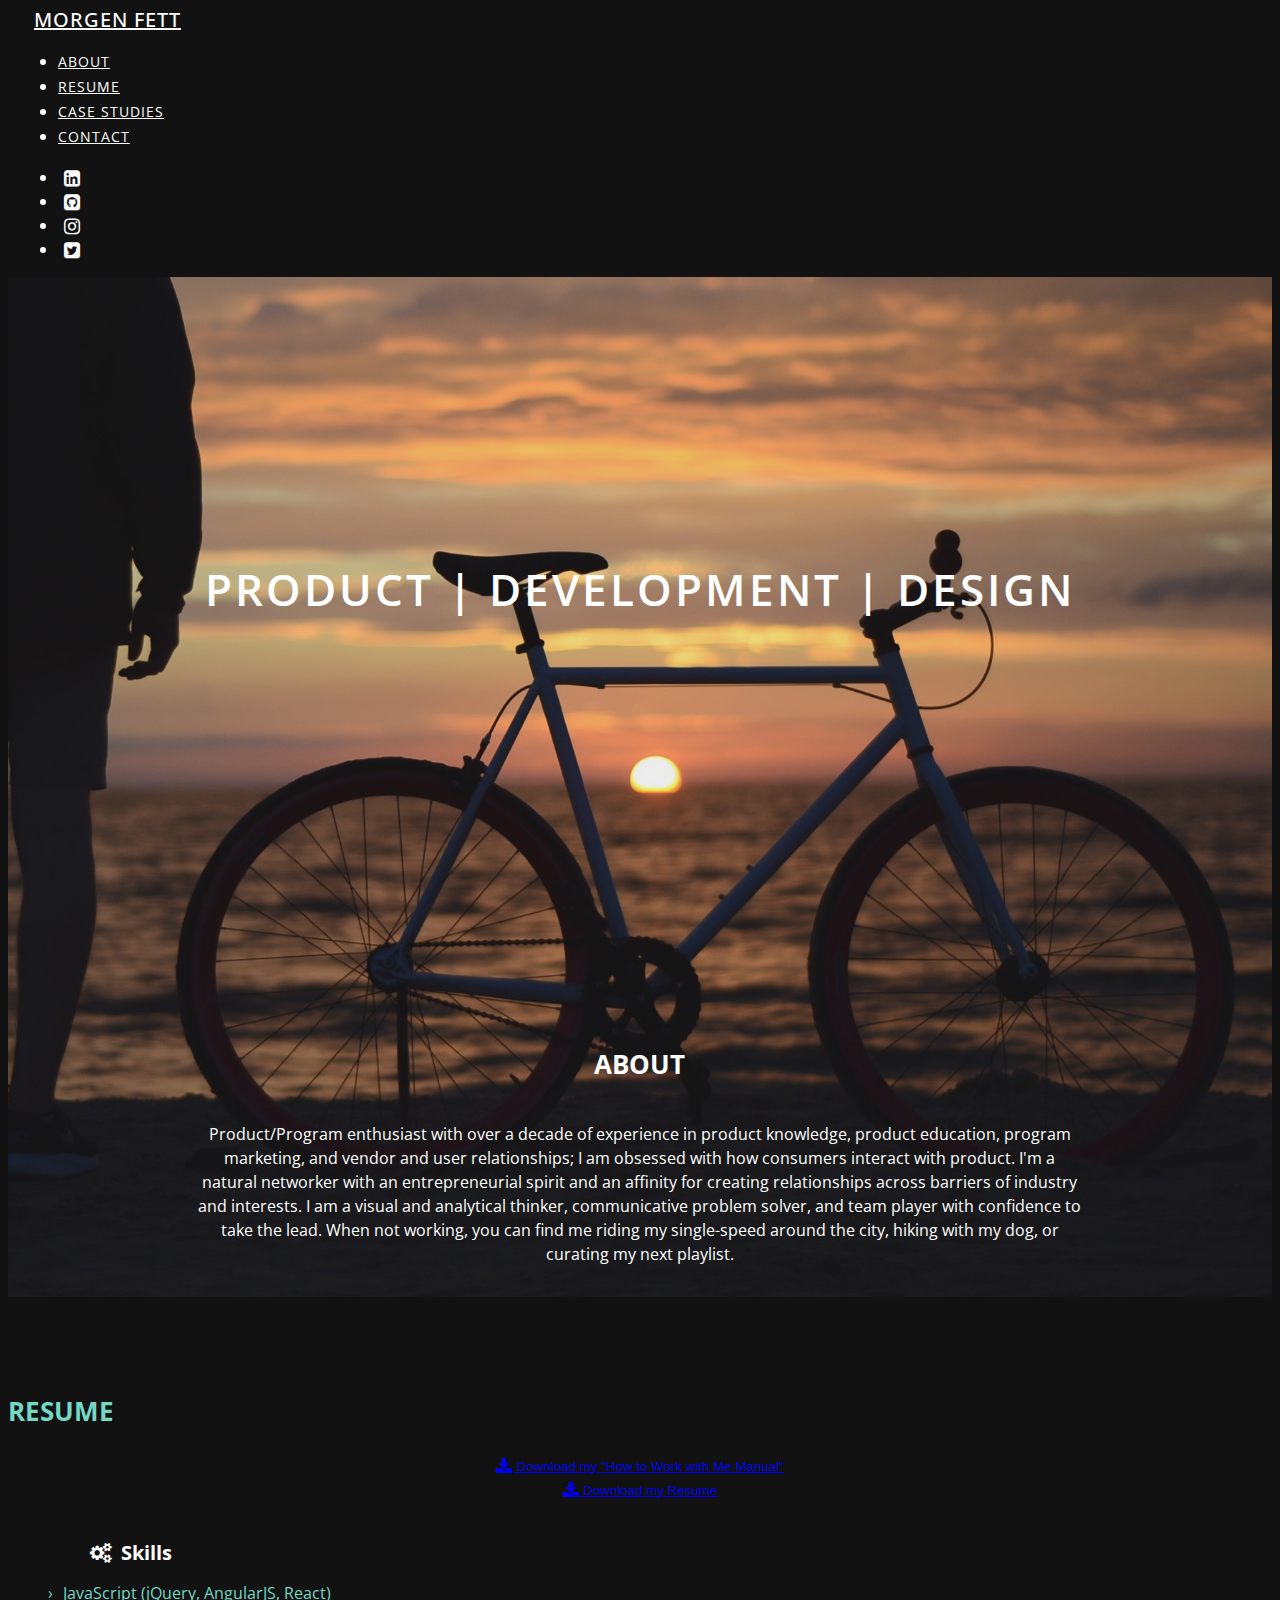
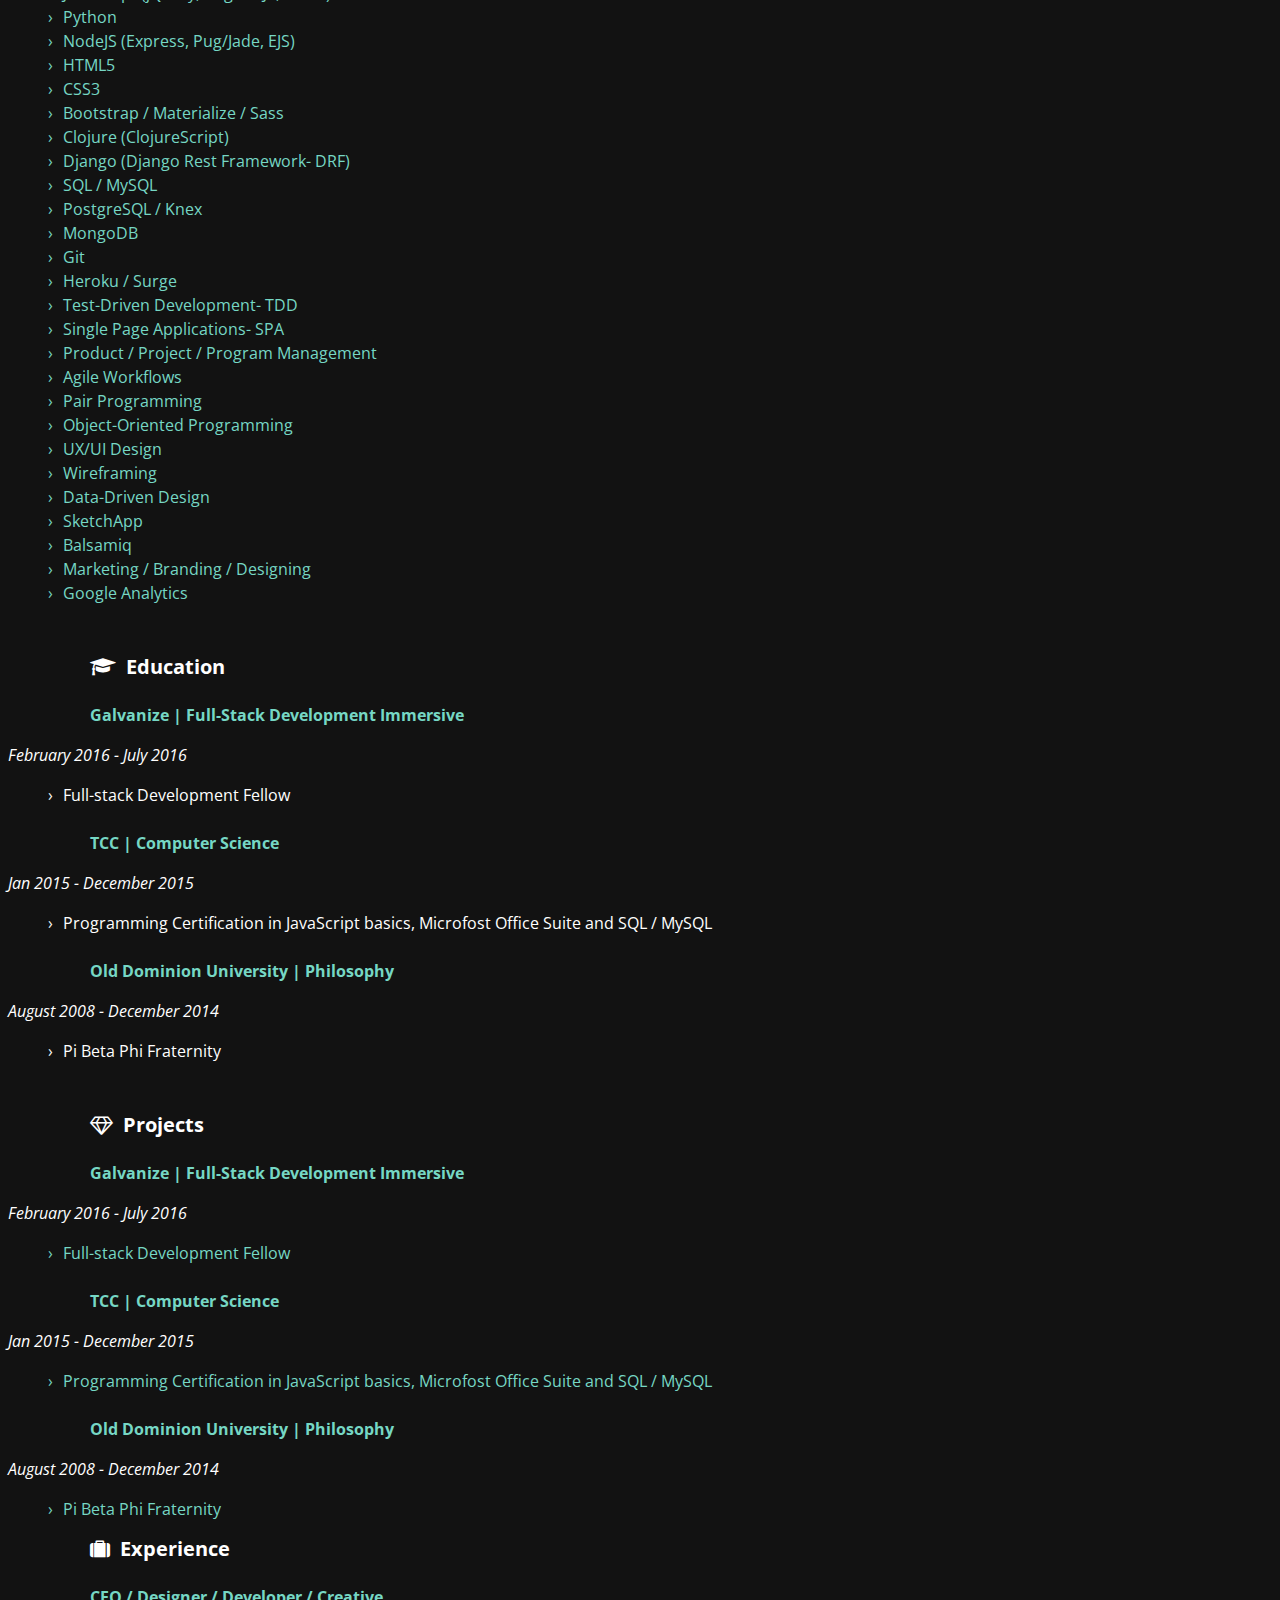
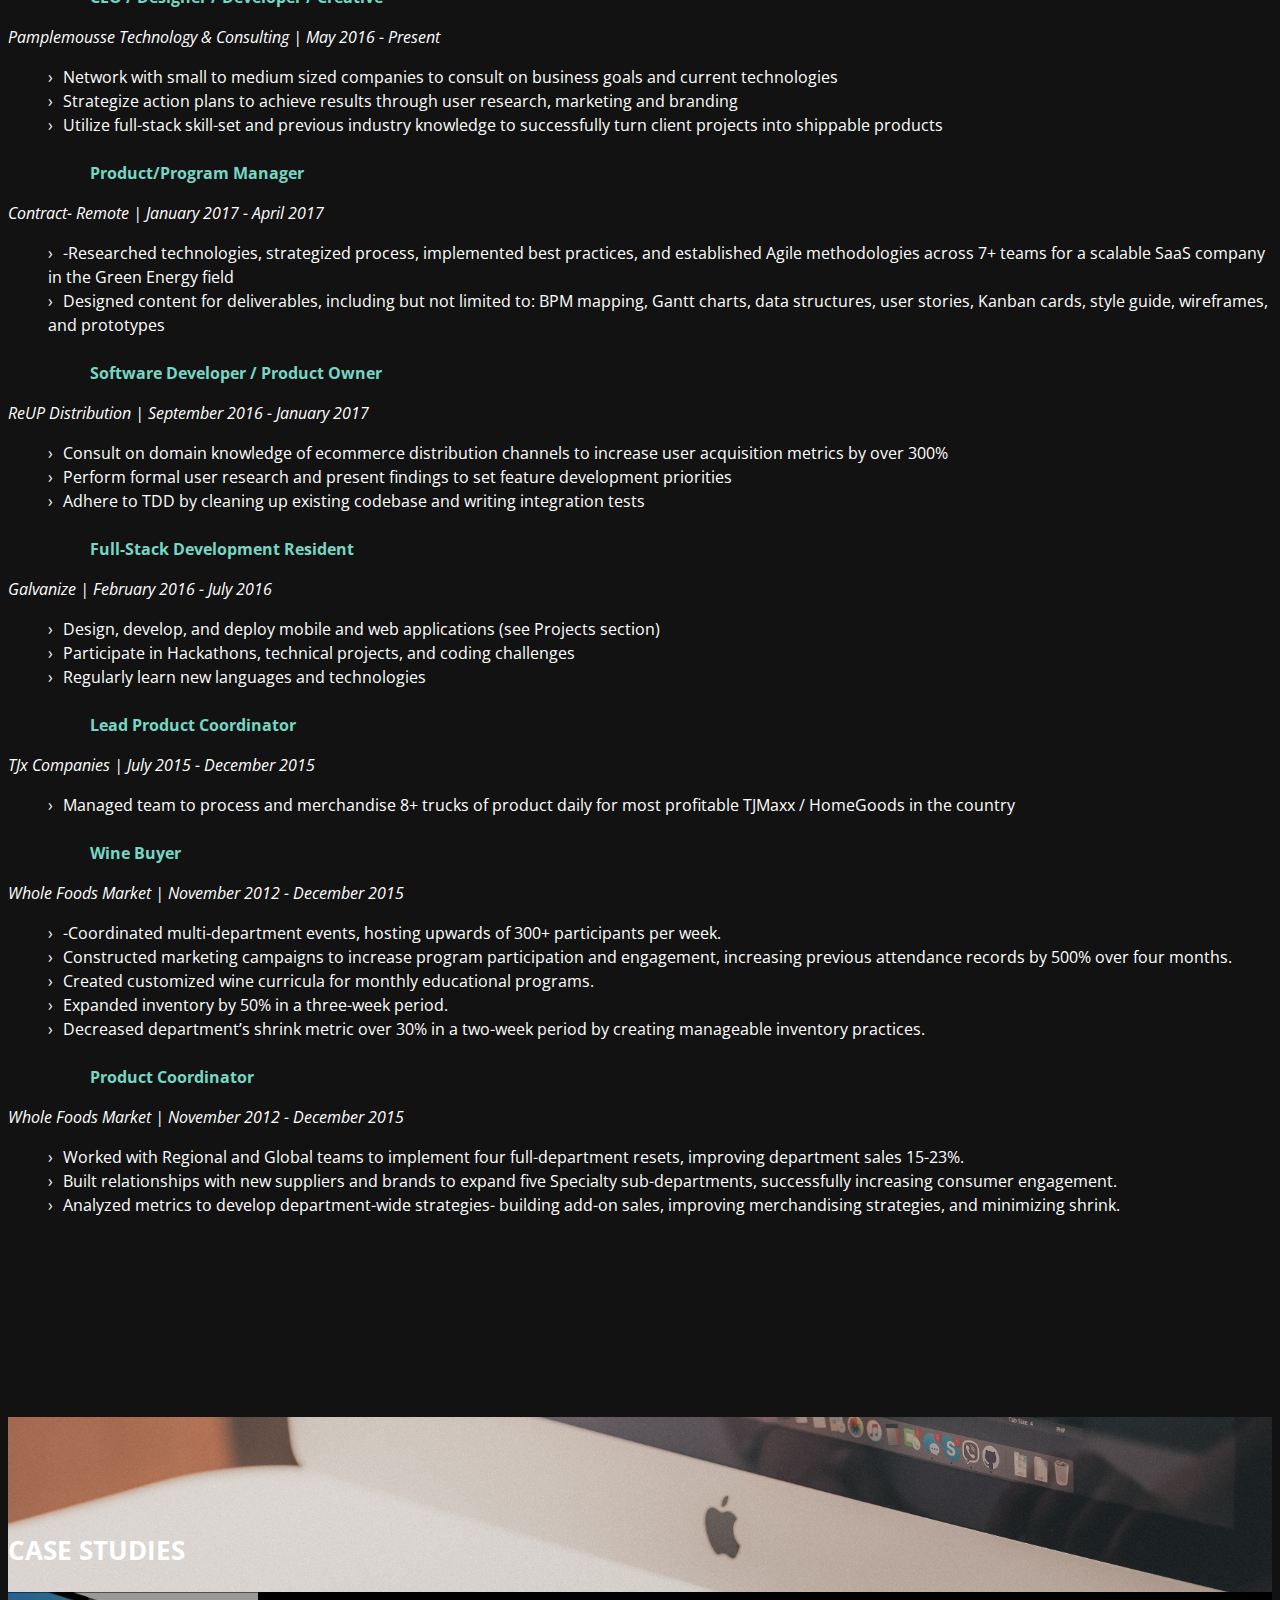
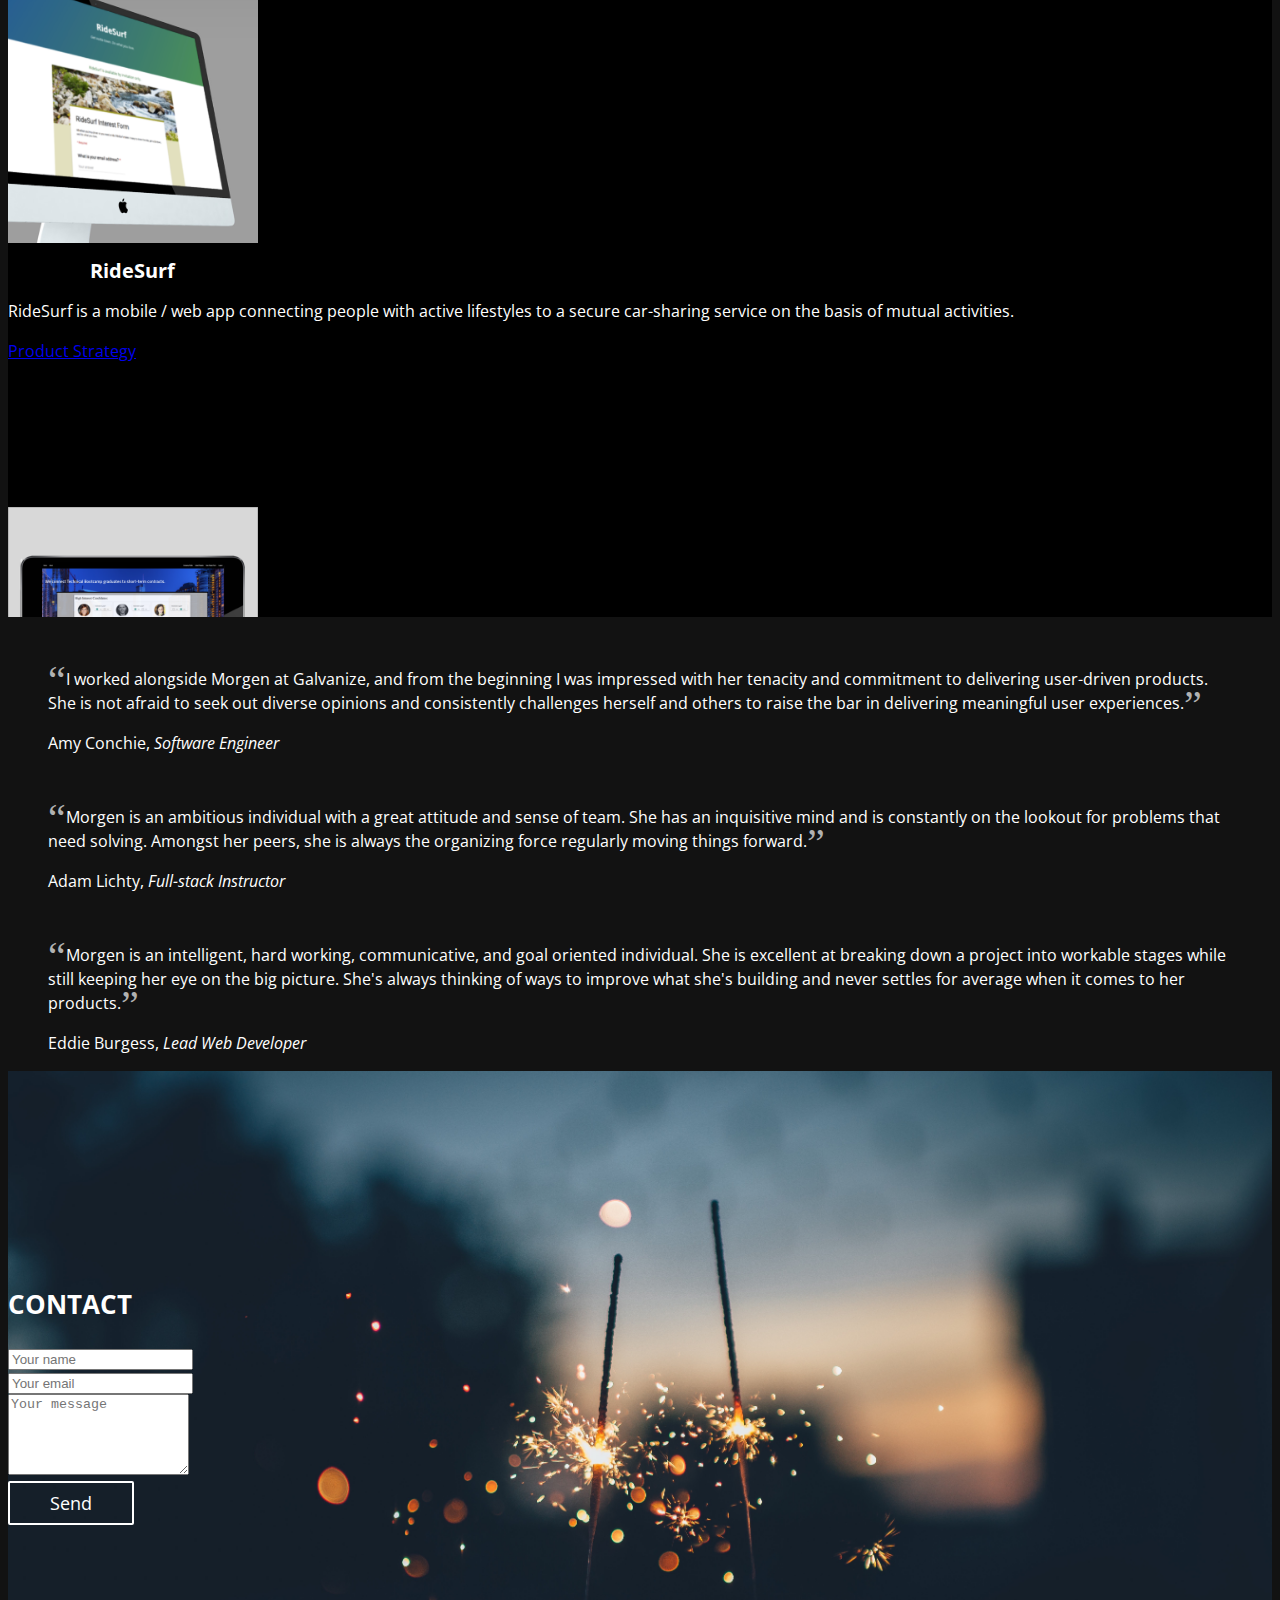
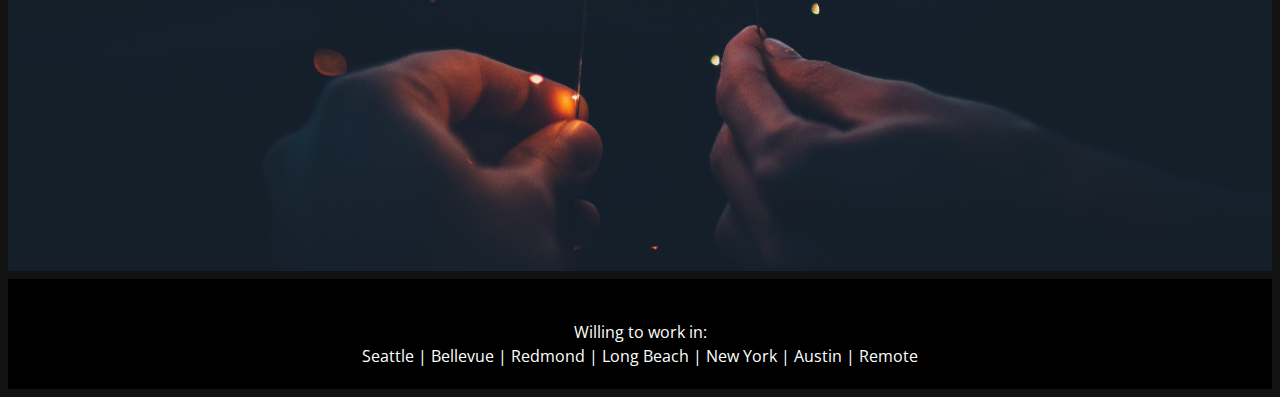
<file: index.html>
<!DOCTYPE html>
<html>
	<head>
		<title>Morgen Fett</title>
		<meta name="viewport" content="width=device-width, initial-scale=1">
		<link rel="stylesheet" href="https://maxcdn.bootstrapcdn.com/bootstrap/3.3.6/css/bootstrap.min.css" integrity="sha384-1q8mTJOASx8j1Au+a5WDVnPi2lkFfwwEAa8hDDdjZlpLegxhjVME1fgjWPGmkzs7" crossorigin="anonymous">
		<link rel="stylesheet" type="text/css" href="css/style.css">
		<link href='https://fonts.googleapis.com/css?family=Work+Sans:400,300,200' rel='stylesheet' type='text/css'>
    <link href='https://fonts.googleapis.com/css?family=Open+Sans:600,400,300' rel='stylesheet' type='text/css'>
		<script src="https://ajax.googleapis.com/ajax/libs/jquery/2.2.0/jquery.min.js"></script>
		<script src="https://maxcdn.bootstrapcdn.com/bootstrap/3.3.6/js/bootstrap.min.js" integrity="sha384-0mSbJDEHialfmuBBQP6A4Qrprq5OVfW37PRR3j5ELqxss1yVqOtnepnHVP9aJ7xS" crossorigin="anonymous"></script>
		<link rel="stylesheet" href="https://maxcdn.bootstrapcdn.com/font-awesome/4.5.0/css/font-awesome.min.css">

	</head>
	<body>
		<!-- nav -->
		<nav class="navbar navs navbar-fixed-top" id="navbar">
      <div class="container-fluid">
        <div class="navbar-header">
          <button type="button" class="navbar-toggle collapsed" data-toggle="collapse" data-target="#bs-example-navbar-collapse-1" aria-expanded="false">
            <span class="sr-only">Toggle navigation</span>
            <span class="icon-bar"></span>
            <span class="icon-bar"></span>
            <span class="icon-bar"></span>
          </button>
          <a class="navbar-brand" href="#">MORGEN FETT</a>
					<!--TODO: make MORGEN FETT center-aligned on navbar-->
        </div>
        <div class="collapse navbar-collapse" id="bs-example-navbar-collapse-1">
					<ul class="nav navbar-nav navbar-right">
						<li><a href="#about">ABOUT</a></li>
						<li><a href="#resume">RESUME</a></li>
						<li><a href="#portfolio">CASE STUDIES</a></li>
						<li><a href="#contact">CONTACT</a></li>
					</ul>
					<ul class="nav navbar-nav navbar-left">
						<!--TODO: when navbar collapses, maket these show up as 'LinkedIn' 'GitHub' 'Instagram'-->
						<!--TODO: remove or alter hover state-->
						<li><button class="btn btn-lg" type="button" name="button"><a href="https://www.linkedin.com/in/morgen-fett"> <i class="fa fa-linkedin-square fa-lg"></i> </a></button></li>
						<li><button class="btn btn-lg" type="button" name="button"><a href="https://github.com/morgen-montgomery"> <i class="fa fa-github-square fa-lg"></i> </a></button></li>
						<li><button class="btn btn-lg" type="button" name="button"><a href="https://www.instagram.com/mfett004"> <i class="fa fa-instagram fa-lg"></i> </a></button></li>
						<li><button class="btn btn-lg" type="button" name="button"><a href="https://twitter.com/M_M0NTG0MERY"> <i class="fa fa-twitter-square fa-lg"></i> </a></button></li>
					</ul>
        </div>
      </div>
    </nav>

		<!-- hero -->
		<div class="header">
			<h1 class="headline">PRODUCT | DEVELOPMENT | DESIGN</h1>
			<div class="about-section">
				<div class="col-md-10 col-md-offset-1">
					<a name="about"></a>
					<h2>ABOUT</h2>
					<p>Product/Program enthusiast with over a decade of experience in product knowledge, product education, program marketing, and vendor and user relationships; I am obsessed with how consumers interact with product.  I'm a natural networker with an entrepreneurial spirit and an affinity for creating relationships across barriers of industry and interests.  I am a visual and analytical thinker, communicative problem solver, and team player with confidence to take the lead.  When not working, you can find me riding my single-speed around the city, hiking with my dog, or curating my next playlist.</p>
				</div>
			</div>
		</div>

		<!-- resume -->
		<div class="resume-section">
			<div class="container">
				<div class="row">
					<div class="col-md-12 text-center">
						<a name="resume"></a>
						<h2>RESUME</h2>
						<div class="resume_download">
							<button type="button" name="button">
								<a href="HowToWorkWithMeManual.pdf" download="HowToWorkWithMeManual.pdf">
									<i class="fa fa-download fa-lg" aria-hidden="true"></i> Download my "How to Work with Me Manual"
								</a>
							</button>
						</br>
							<button type="button" name="button">
								<a href="Morgen_Fett_Resume.pdf" download="Morgen_Fett_Resume.pdf">
									<i class="fa fa-download fa-lg" aria-hidden="true"></i> Download my Resume
								</a>
							</button>
						</div>
					</div>
				</div>
				<div class="row resume">
					<div class="col-lg-5 col-md-5 col-sm-6 col-lg-offset-1 col-md-offset-1 skills">
							<h3><i class="fa fa-cogs"></i>Skills</h3>
							<ul>
								<li>JavaScript (jQuery, AngularJS, React)</li>
								<li>Python</li>
								<li>NodeJS (Express, Pug/Jade, EJS)</li>
								<li>HTML5</li>
								<li>CSS3</li>
								<li>Bootstrap / Materialize / Sass</li>
								<li>Clojure (ClojureScript)</li>
								<li>Django (Django Rest Framework- DRF)</li>
								<li>SQL / MySQL</li>
								<li>PostgreSQL / Knex</li>
								<li>MongoDB</li>
								<li>Git</li>
								<li>Heroku / Surge</li>
								<li>Test-Driven Development- TDD</li>
								<li>Single Page Applications- SPA</li>
								<li>Product / Project / Program Management</li>
								<li>Agile Workflows</li>
								<li>Pair Programming</li>
								<li>Object-Oriented Programming</li>
								<li>UX/UI Design</li>
								<li>Wireframing</li>
								<li>Data-Driven Design</li>
								<li>SketchApp</li>
								<li>Balsamiq</li>
								<li>Marketing / Branding / Designing</li>
								<li>Google Analytics</li>
							</ul>
						</br>
						<div class="education">
							<h3><i class="fa fa-graduation-cap"></i>Education</h3>
							<h4>Galvanize | Full-Stack Development Immersive</h4>
							<p class="title">February 2016 - July 2016</p>
							<ul>
								<li>Full-stack Development Fellow</li>
							</ul>
							<h4>TCC | Computer Science</h4>
							<p class="title">Jan 2015 - December 2015</p>
							<ul>
								<li>Programming Certification in JavaScript basics, Microfost Office Suite and SQL / MySQL</li>
							</ul>
							<h4>Old Dominion University | Philosophy</h4>
							<p class="title">August 2008 - December 2014</p>
							<ul>
								<li>Pi Beta Phi Fraternity</li>
							</ul>
						</div>
					</br>
						<div class="projects">
							<h3><i class="fa fa-diamond"></i>Projects</h3>
							<h4>Galvanize | Full-Stack Development Immersive</h4>
							<p class="title">February 2016 - July 2016</p>
							<ul>
								<li>Full-stack Development Fellow</li>
							</ul>
							<h4>TCC | Computer Science</h4>
							<p class="title">Jan 2015 - December 2015</p>
							<ul>
								<li>Programming Certification in JavaScript basics, Microfost Office Suite and SQL / MySQL</li>
							</ul>
							<h4>Old Dominion University | Philosophy</h4>
							<p class="title">August 2008 - December 2014</p>
							<ul>
								<li>Pi Beta Phi Fraternity</li>
							</ul>
						</div>
					</div>

					<div class="col-lg-5 col-md-5 col-sm-6 experience">
						<h3><i class="fa fa-suitcase"></i>Experience</h3>
						<h4>CEO / Designer / Developer / Creative</h4>
						<p class="title">Pamplemousse Technology & Consulting | May 2016 - Present
							<ul>
								<li>Network with small to medium sized companies to consult on business goals and current technologies</li>
								<li>Strategize action plans to achieve results through user research, marketing and branding</li>
								<li>Utilize full-stack skill-set and previous industry knowledge to successfully turn client projects into shippable products</li>
							</ul>
							<h4>Product/Program Manager</h4>
							<p class="title">Contract- Remote | January 2017 - April 2017
								<ul>
									<li>-Researched technologies, strategized process, implemented best practices, and established Agile methodologies across 7+ teams for a scalable SaaS company in the Green Energy field</li>
									<li>Designed content for deliverables, including but not limited to: BPM mapping, Gantt charts, data structures, user stories, Kanban cards, style guide, wireframes, and prototypes</li>
								</ul>
						<h4>Software Developer / Product Owner</h4>
						<p class="title">ReUP Distribution | September 2016 - January 2017
							<ul>
								<li>Consult on domain knowledge of ecommerce distribution channels to increase user acquisition metrics by over 300%</li>
								<li>Perform formal user research and present findings to set feature development priorities</li>
								<li>Adhere to TDD by cleaning up existing codebase and writing integration tests</li>
							</ul>
						<h4>Full-Stack Development Resident</h4>
						<p class="title">Galvanize | February 2016 - July 2016
							<ul>
								<li>Design, develop, and deploy mobile and web applications (see Projects section)</li>
								<li>Participate in Hackathons, technical projects, and coding challenges</li>
								<li>Regularly learn new languages and technologies</li>
							</ul>
						<h4>Lead Product Coordinator</h4>
						<p class="title">TJx Companies | July 2015 - December 2015
							<ul>
								<li>Managed team to process and merchandise 8+ trucks of product daily for most profitable TJMaxx / HomeGoods in the country</li>
							</ul>
						<h4>Wine Buyer</h4>
						<p class="title">Whole Foods Market | November 2012 - December 2015
							<ul>
								<li>-Coordinated multi-department events, hosting upwards of 300+ participants per week.</li>
								<li>Constructed marketing campaigns to increase program participation and engagement, increasing previous attendance records by 500% over four months.</li>
								<li>Created customized wine curricula for monthly educational programs.</li>
								<li>Expanded inventory by 50% in a three-week period.</li>
								<li>Decreased department’s shrink metric over 30% in a two-week period by creating manageable inventory practices.</li>
							</ul>
						<h4>Product Coordinator</h4>
						<p class="title">Whole Foods Market | November 2012 - December 2015
							<ul>
								<li>Worked with Regional and Global teams to implement four full-department resets, improving department sales 15-23%.</li>
								<li>Built relationships with new suppliers and brands to expand five Specialty sub-departments, successfully increasing consumer engagement.</li>
								<li>Analyzed metrics to develop department-wide strategies- building add-on sales, improving merchandising strategies, and minimizing shrink.</li>
							</ul>
						</div>
					</div>
				</div>
			</div>
		</div>

		<!-- portfolio -->
		<div class="portfolio-section">
			<div class="container text-center">
				<a name="portfolio"></a>
				<h2>CASE STUDIES</h2>
				<div class="row">
				  <div class="col-l-3 col-md-3 col-sm-6">
				    <div class="thumbnail">
							<a class="piece piece-odd" href="portfolio-4.html">
								<div class="piece-hover">
									<div class="piece-name">
										<p class="piece-title">RideSurf</p>
										<p class="piece-type">Design & Marketing</p>
									</div>
								</div>
								<img src="images/4.png" alt="">
							</a>
							<h3>RideSurf</h3>
				      <div class="caption">
				        <p>RideSurf is a mobile / web app connecting people with active lifestyles to a secure car-sharing service on the basis of mutual activities.</p>
				        <p><a href="portfolio-4.html" class="btn piece-btn btn-default" role="button">Product Strategy</a></p>
				      </div>
				    </div>
				  </div>
					<div class="col-l-3 col-md-3 col-sm-6">
				    <div class="thumbnail">
							<a class="piece piece-odd" href="portfolio-1.html">
								<div class="piece-hover">
									<div class="piece-name">
										<p class="piece-title">The Bootcamp Resource Network</p>
										<p class="piece-type">Design & Development</p>
									</div>
								</div>
								<img src="images/1.png" alt="">
							</a>
							<h3>The B.R.N.</h3>
				      <div class="caption">
				        <p>The Bootcamp Resource Network is a platform for connecting Technical Bootcamp graduates to short-term contracts to build their professional portfolios.</p>
				        <p><a href="portfolio-1.html" class="btn piece-btn btn-default" role="button">Wireframing</a></p>
				      </div>
				    </div>
				  </div>
					<div class="col-l-3 col-md-3 col-sm-6">
				    <div class="thumbnail">
							<a class="piece piece-odd" href="portfolio-3.html">
								<div class="piece-hover">
									<div class="piece-name">
										<p class="piece-title">Confident Bagel</p>
										<p class="piece-type">Design & Development</p>
									</div>
								</div>
								<img src="images/3.png" alt="">
							</a>
							<h3>Confident Bagel</h3>
				      <div class="caption">
				        <p>Confident Bagel is a web application that runs a Sentiment Analysis on any given Twitter hashtag and displays visually appealing results.</p>
				        <p><a href="portfolio-3.html" class="btn piece-btn btn-default" role="button">Twittersphere</a></p>
				      </div>
				    </div>
				  </div>
					<div class="col-l-3 col-md-3 col-sm-6">
				    <div class="thumbnail">
							<a class="piece piece-odd" href="portfolio-2.html">
								<div class="piece-hover">
									<div class="piece-name">
										<p class="piece-title">Troviamo</p>
										<p class="piece-type">Design & Development</p>
									</div>
								</div>
								<img src="images/2.png" alt="">
							</a>
							<h3>Troviamo</h3>
				      <div class="caption">
				        <p>Troviamo is a scavenger hunt application utilizing geolocation and a consumer's need for adventure.</br></p>
				        <p><a href="portfolio-2.html" class="btn piece-btn btn-default" role="button">Mobile App</a></p>
				      </div>
				    </div>
					</div>
				</div>
			</div>
		</div>

		<!-- quote carousel -->
		<div class="quote-section">
			<div class="row">
					<div id="text-carousel" class="carousel container slide" data-ride="carousel">
					  <div class="row">
					    <div class="col-xs-offset-3 col-xs-6">
					      <div class="carousel-inner">
					        <div class="item active">
					          <div class="carousel-content">
					            <div class="quote-item">
					              <div class="row">
					                <blockquote class="quote-one">
					                  <p><span class="quotation">&ldquo;</span>I worked alongside Morgen at Galvanize, and from the beginning I was impressed with her tenacity and commitment to delivering user-driven products. She is not afraid to seek out diverse opinions and consistently challenges herself and others to raise the bar in delivering meaningful user experiences.<span class="quotation">&rdquo;</span></p>
					                  <footer>Amy Conchie, <cite title="Source Title">Software Engineer</cite></footer>
					                </blockquote>
					              </div>
					            </div>
					          </div>
					        </div>
									<div class="item">
                    <div class="carousel-content">
                      <div class="quote-item">
                        <div class="row">
                          <blockquote class="quote-one">
                            <p><span class="quotation">&ldquo;</span>Morgen is an ambitious individual with a great attitude and sense of team. She has an inquisitive mind and is constantly on the lookout for problems that need solving. Amongst her peers, she is always the organizing force regularly moving things forward.<span class="quotation">&rdquo;</span></p>
                            <footer>Adam Lichty, <cite title="Source Title">Full-stack Instructor</cite></footer>
                          </blockquote>
                        </div>
                      </div>
                    </div>
                	</div>
                	<div class="item">
                    <div class="carousel-content">
                      <div class="quote-item">
                        <div class="row">
                          <blockquote class="quote-one">
                            <p><span class="quotation">&ldquo;</span>Morgen is an intelligent, hard working, communicative, and goal oriented individual.  She is excellent at breaking down a project into workable stages while still keeping her eye on the big picture.  She's always thinking of ways to improve what she's building and never settles for average when it comes to her products.<span class="quotation">&rdquo;</span></p>
                            <footer>Eddie Burgess, <cite title="Source Title">Lead Web Developer</cite></footer>
                          </blockquote>
                        </div>
                      </div>
                    </div>
                	</div>
					      </div>
					    </div>
					  </div>
					  <a class="left carousel-control" href="#text-carousel" data-slide="prev">
					    <span class="glyphicon glyphicon-chevron-left"></span>
					  </a>
					  <a class="right carousel-control" href="#text-carousel" data-slide="next">
					    <span class="glyphicon glyphicon-chevron-right"></span>
					  </a>
					</div>
				</div>
			</div>
		</div>

		<!-- contact -->
		<div class="contact-section">
			<div class="container text-center">
				<div class="row">
					<a name="contact"></a>
					<h2>CONTACT</h2>
				</div>
				<div class="row">
					<div class="col-sm-6 col-sm-offset-3">
						<form id="contactform" method="POST">
							<div class="form-group">
								<input type="text" name="name" placeholder="Your name" class="form-control">
							</div>
							<div class="form-group">
								<input type="email" name="_replyto" placeholder="Your email" class="form-control">
							</div>
					    <div class="form-group">
								<textarea name="message" rows="5" placeholder="Your message" class="form-control"></textarea>
							</div>
							<input type="hidden" name="_subject" value="Website contact" />
					    <input type="text" name="_gotcha" style="display:none" />
							<div class="text-center">
					    	<input class="button" type="submit" value="Send">
							</div>
						</form>
						<script>
					    var contactform =  document.getElementById('contactform');
					    contactform.setAttribute('action', 'https://formspree.io/' + 'mfett004' + '@' + 'gmail' + '.' + 'com');
						</script>
						<script   src="https://code.jquery.com/jquery-2.2.3.js"   integrity="sha256-laXWtGydpwqJ8JA+X9x2miwmaiKhn8tVmOVEigRNtP4=" crossorigin="anonymous"></script>
						<script type="text/javascript" src="js/main.js"></script>
					</div>
				</div>
			</div>
		</div>

		<!-- footer -->
		<div class="page-footer">
			<div class="container text-center">
				<p>Willing to work in:</br>Seattle | Bellevue | Redmond | Long Beach | New York | Austin | Remote</p>
			</div>
		</div>
	</body>
</html>
</file>
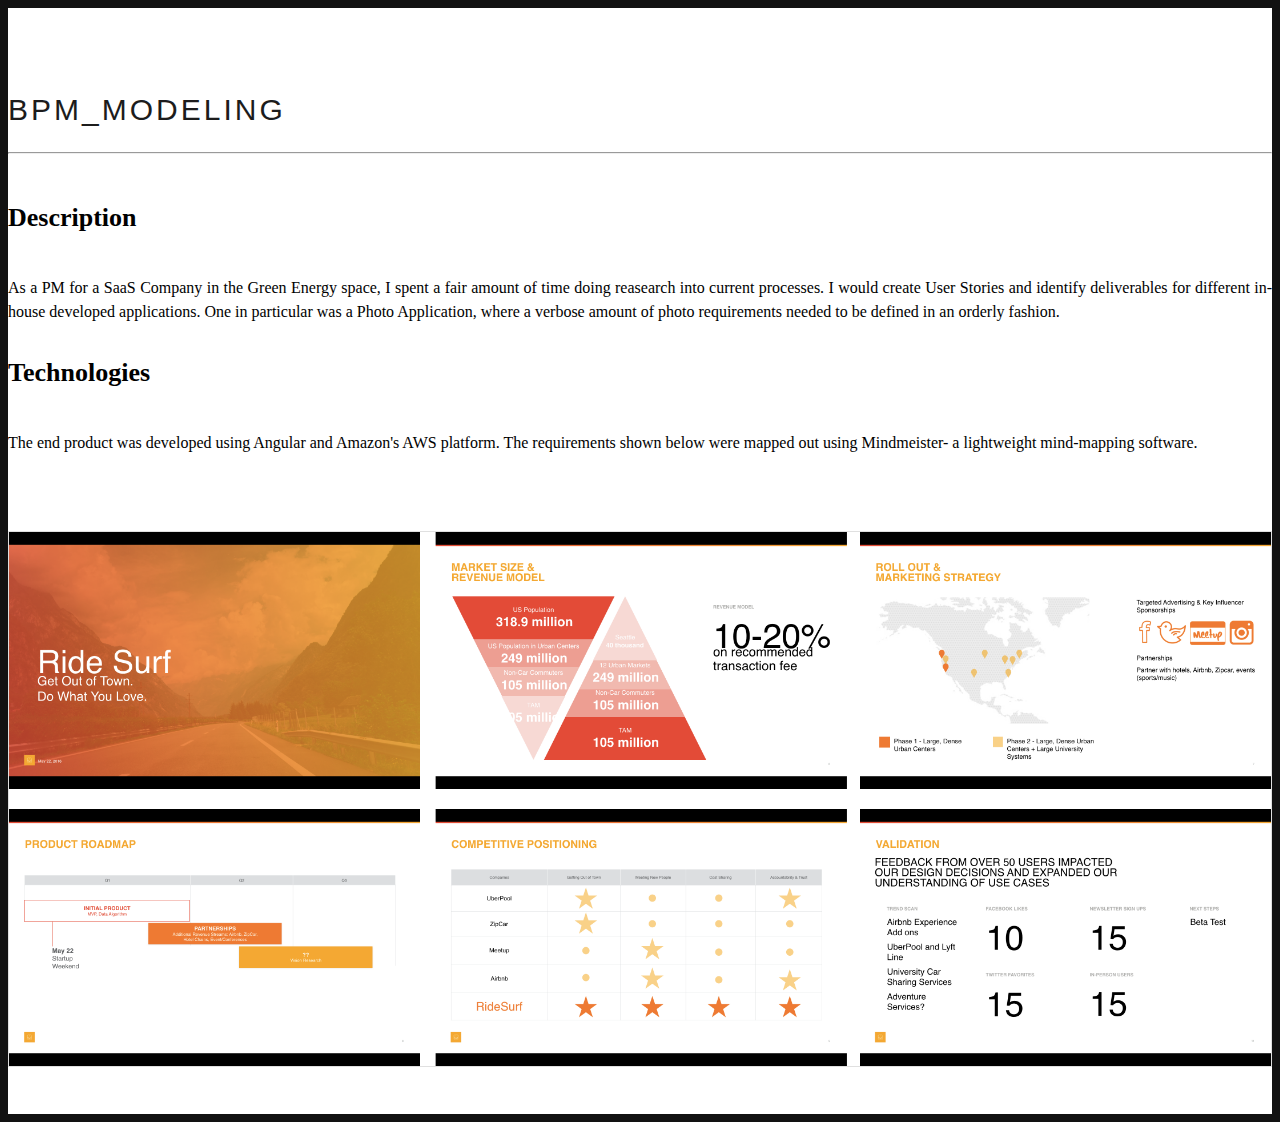
<file: case_study_energysquad.html>
<!DOCTYPE html>
<html>
	<head>
		<title>Morgen Fett</title>
		<meta name="viewport" content="width=device-width, initial-scale=1">
		<link rel="stylesheet" href="https://maxcdn.bootstrapcdn.com/bootstrap/3.3.6/css/bootstrap.min.css" integrity="sha384-1q8mTJOASx8j1Au+a5WDVnPi2lkFfwwEAa8hDDdjZlpLegxhjVME1fgjWPGmkzs7" crossorigin="anonymous">
		<link rel="stylesheet" type="text/css" href="css/style.css">
		<link href='https://fonts.googleapis.com/css?family=Work+Sans:400,300,200' rel='stylesheet' type='text/css'>
    <link href='https://fonts.googleapis.com/css?family=Montserrat:400,700' rel='stylesheet' type='text/css'>
		<script src="https://ajax.googleapis.com/ajax/libs/jquery/2.2.0/jquery.min.js"></script>
		<script src="https://maxcdn.bootstrapcdn.com/bootstrap/3.3.6/js/bootstrap.min.js" integrity="sha384-0mSbJDEHialfmuBBQP6A4Qrprq5OVfW37PRR3j5ELqxss1yVqOtnepnHVP9aJ7xS" crossorigin="anonymous"></script>
		<link rel="stylesheet" href="https://maxcdn.bootstrapcdn.com/font-awesome/4.5.0/css/font-awesome.min.css">
	</head>
	<body>
		<!-- nav -->

    <!-- project -->
		<div class="project">
			<div class="container">
				<div class="row">
					<div class="col-md-8">
            <h1 class="project-name">BPM_MODELING</h1>
          </div>
        </div>
        <div class="row">
          <div class="col-md-12">
            <hr class="first-hr">
          </div>
        </div>
        <div class="row">
          <div class="col-md-6">
            <h2>Description</h2>
            <p>As a PM for a SaaS Company in the Green Energy space, I spent a fair amount of time doing reasearch into current processes.  I would create User Stories and identify deliverables for different in-house developed applications.  One in particular was a Photo Application, where a verbose amount of photo requirements needed to be defined in an orderly fashion.</p>
          </div>
          <div class="col-md-6">
            <h2>Technologies</h2>
            <p>The end product was developed using Angular and Amazon's AWS platform.  The requirements shown below were mapped out using Mindmeister- a lightweight mind-mapping software.</p>
          </div>
        </div>
        <div class="row">
					<div class="col-md-12">
            <img src="images/ridesurf_app.png" alt="" class="img-top">
			  	</div>
			  </div>
        <div class="row footer">
          <div class="col-md-12">
          </div>
        </div>
      </div>
    </div>
		</div>

	</body>
</html>
</file>
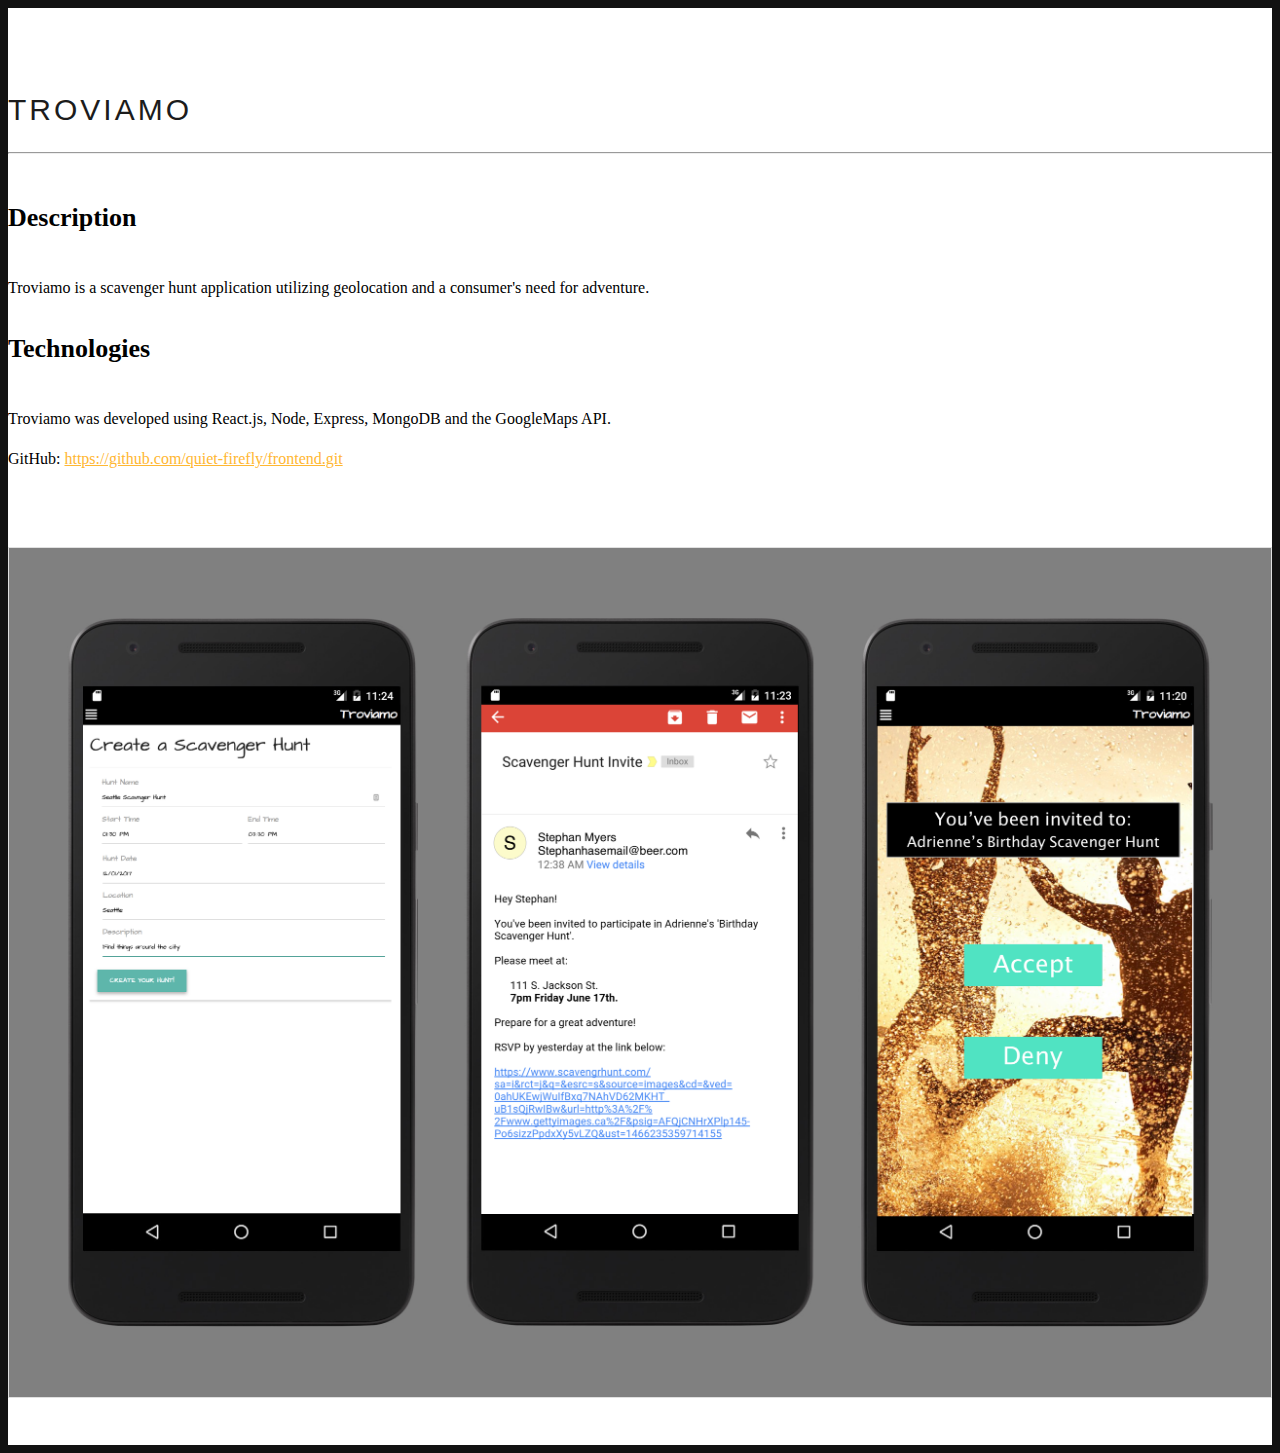
<file: portfolio-2.html>
<!DOCTYPE html>
<html>
	<head>
		<title>Morgen Fett</title>
		<meta name="viewport" content="width=device-width, initial-scale=1">
		<link rel="stylesheet" href="https://maxcdn.bootstrapcdn.com/bootstrap/3.3.6/css/bootstrap.min.css" integrity="sha384-1q8mTJOASx8j1Au+a5WDVnPi2lkFfwwEAa8hDDdjZlpLegxhjVME1fgjWPGmkzs7" crossorigin="anonymous">
		<link rel="stylesheet" type="text/css" href="css/style.css">
		<link href='https://fonts.googleapis.com/css?family=Work+Sans:400,300,200' rel='stylesheet' type='text/css'>
    <link href='https://fonts.googleapis.com/css?family=Montserrat:400,700' rel='stylesheet' type='text/css'>
		<script src="https://ajax.googleapis.com/ajax/libs/jquery/2.2.0/jquery.min.js"></script>
		<script src="https://maxcdn.bootstrapcdn.com/bootstrap/3.3.6/js/bootstrap.min.js" integrity="sha384-0mSbJDEHialfmuBBQP6A4Qrprq5OVfW37PRR3j5ELqxss1yVqOtnepnHVP9aJ7xS" crossorigin="anonymous"></script>
		<link rel="stylesheet" href="https://maxcdn.bootstrapcdn.com/font-awesome/4.5.0/css/font-awesome.min.css">
	</head>
	<body>
		<!-- nav -->

    <!-- project -->
		<div class="project">
			<div class="container">
				<div class="row">
					<div class="col-md-8">
            <h1 class="project-name">TROVIAMO</h1>
          </div>
        </div>
        <div class="row">
          <div class="col-md-12">
            <hr class="first-hr">
          </div>
        </div>
        <div class="row">
          <div class="col-md-6">
            <h2>Description</h2>
            <p>Troviamo is a scavenger hunt application utilizing geolocation and a consumer's need for adventure.</p>
          </div>
          <div class="col-md-6">
            <h2>Technologies</h2>
            <p>Troviamo was developed using React.js, Node, Express, MongoDB and the GoogleMaps API.</p>
						<p>GitHub: <a class="outgoing" href="https://github.com/quiet-firefly/frontend.git">https://github.com/quiet-firefly/frontend.git</a></p>
          </div>
        </div>
        <div class="row">
					<div class="col-md-12">
            <img src="images/scavenger_hunt.png" alt="" class="img-top">
			  	</div>
			  </div>
        <div class="row footer">
          <div class="col-md-12">
          </div>
        </div>
      </div>
    </div>
		</div>

	</body>
</html>
</file>
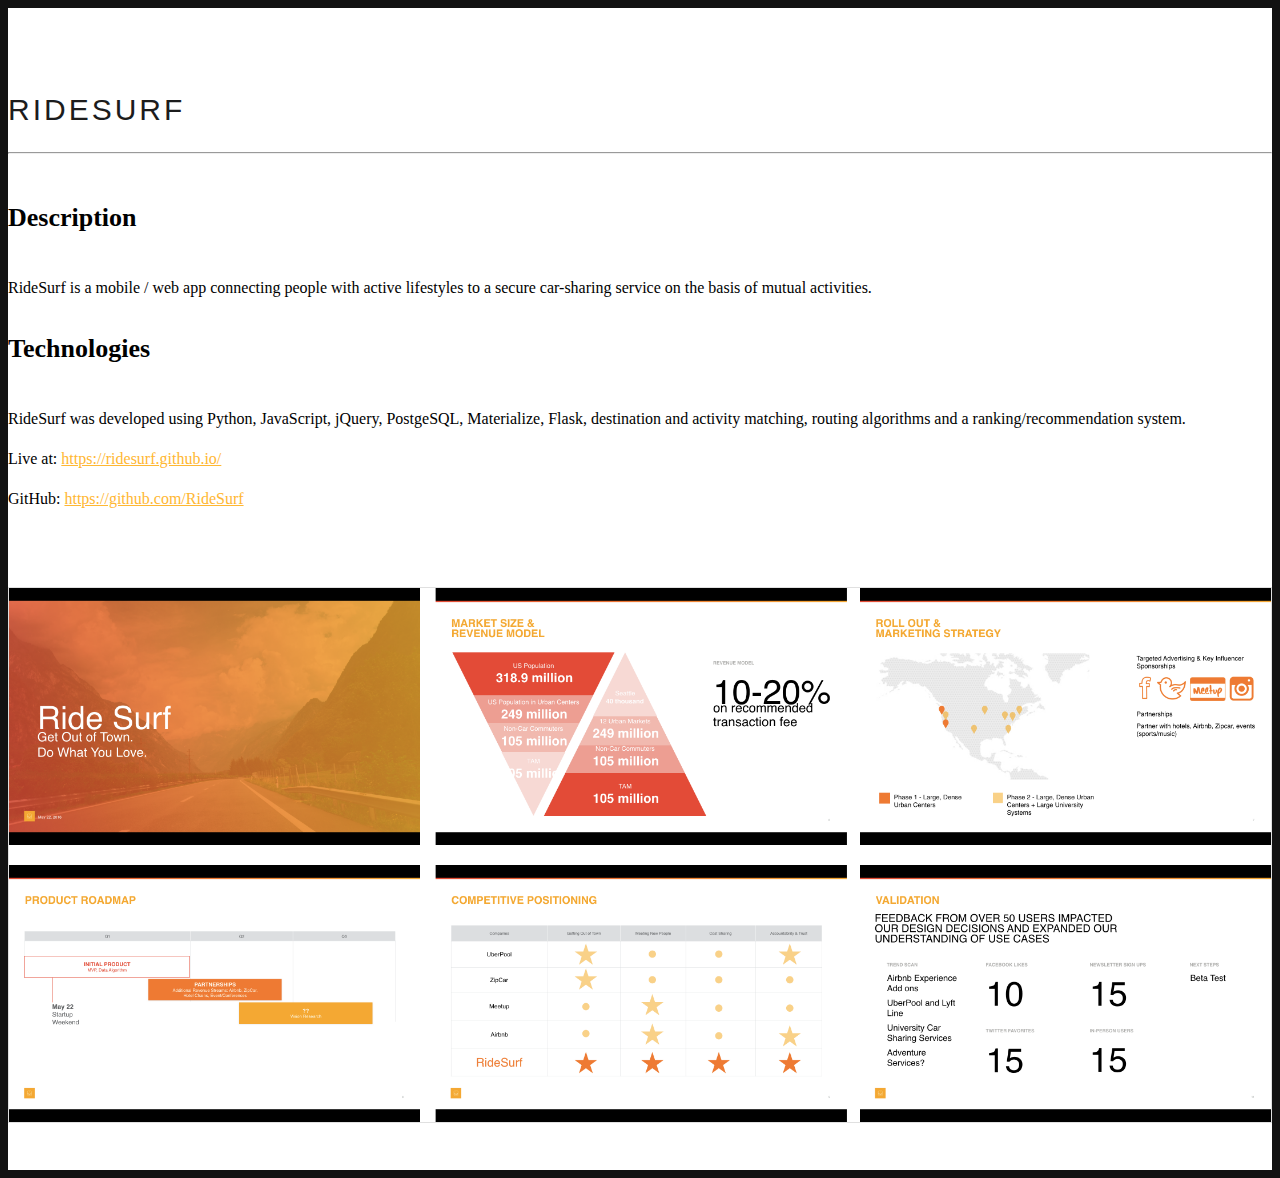
<file: portfolio-4.html>
<!DOCTYPE html>
<html>
	<head>
		<title>Morgen Fett</title>
		<meta name="viewport" content="width=device-width, initial-scale=1">
		<link rel="stylesheet" href="https://maxcdn.bootstrapcdn.com/bootstrap/3.3.6/css/bootstrap.min.css" integrity="sha384-1q8mTJOASx8j1Au+a5WDVnPi2lkFfwwEAa8hDDdjZlpLegxhjVME1fgjWPGmkzs7" crossorigin="anonymous">
		<link rel="stylesheet" type="text/css" href="css/style.css">
		<link href='https://fonts.googleapis.com/css?family=Work+Sans:400,300,200' rel='stylesheet' type='text/css'>
    <link href='https://fonts.googleapis.com/css?family=Montserrat:400,700' rel='stylesheet' type='text/css'>
		<script src="https://ajax.googleapis.com/ajax/libs/jquery/2.2.0/jquery.min.js"></script>
		<script src="https://maxcdn.bootstrapcdn.com/bootstrap/3.3.6/js/bootstrap.min.js" integrity="sha384-0mSbJDEHialfmuBBQP6A4Qrprq5OVfW37PRR3j5ELqxss1yVqOtnepnHVP9aJ7xS" crossorigin="anonymous"></script>
		<link rel="stylesheet" href="https://maxcdn.bootstrapcdn.com/font-awesome/4.5.0/css/font-awesome.min.css">
	</head>
	<body>
		<!-- nav -->

    <!-- project -->
		<div class="project">
			<div class="container">
				<div class="row">
					<div class="col-md-8">
            <h1 class="project-name">RIDESURF</h1>
          </div>
        </div>
        <div class="row">
          <div class="col-md-12">
            <hr class="first-hr">
          </div>
        </div>
        <div class="row">
          <div class="col-md-6">
            <h2>Description</h2>
            <p>RideSurf is a mobile / web app connecting people with active lifestyles to a secure car-sharing service on the basis of mutual activities.</p>
          </div>
          <div class="col-md-6">
            <h2>Technologies</h2>
            <p>RideSurf was developed using Python, JavaScript, jQuery, PostgeSQL, Materialize, Flask, destination and activity matching, routing algorithms and a ranking/recommendation system.</p>
						<p>Live at: <a class="outgoing" href="https://ridesurf.github.io/">https://ridesurf.github.io/</a></p>
						<p>GitHub: <a class="outgoing" href="https://github.com/RideSurf">https://github.com/RideSurf</a></p>
          </div>
        </div>
        <div class="row">
					<div class="col-md-12">
            <img src="images/ridesurf_app.png" alt="" class="img-top">
			  	</div>
			  </div>
        <div class="row footer">
          <div class="col-md-12">
          </div>
        </div>
      </div>
    </div>
		</div>

	</body>
</html>
</file>
<file: css/style.css>
@charset "UTF-8";
/***General-Styles***/
* {
  box-sizing: border-box; }

html body *:focus {
  outline: none; }

body {
  background-color: #121212;
  font: 100% "Open Sans";
  color: #fff;
  font-size: 16px;
  line-height: 150%; }

/***Nav-Styles***/
.fa-icon {
  color: white; }

button {
  background: none;
  border: none;
  justify-content: center; }

.navs {
  padding-left: 10px;
  padding-right: 10px;
  transition: 0.5s ease; }

.solidNav {
  background-color: #000000; }

body .navbar {
  margin-bottom: 0; }

.navbar .navbar-header .navbar-brand {
  color: #fff;
  font-family: "Open Sans";
  font-size: 20px;
  font-weight: 500;
  letter-spacing: 1px; }

.navbar ul a {
  color: #fff;
  font-family: "Open Sans";
  font-size: 14px;
  padding-top: 5px;
  padding-bottom: 5px;
  margin-top: 10px;
  margin-bottom: 10px;
  letter-spacing: 1px; }

.navbar ul a:hover, .navbar ul a:focus {
  color: #ffae19;
  background-color: #fff; }

.icon-bar {
  background-color: #fff; }

/***Header-Styles***/
.header {
  width: 100%;
  background: url(../images/bike_sunset.jpg);
  height: 1100px;
  overflow: hidden;
  background-size: cover;
  background-position: 100% -80px;
  background-repeat: no-repeat;
  display: flex;
  align-items: center;
  flex-direction: column; }

.headline {
  margin-top: 300px;
  text-align: center; }

/***Section-Styles***/
.about-section {
  width: 70%;
  color: #fff;
  text-align: center;
  margin-top: 400px; }

.portfolio-section {
  width: 100%;
  background: url(../images/create.jpg);
  height: 800px;
  overflow: hidden;
  /*padding-top: 150px;
  padding-bottom: 150px;*/
  margin-bottom: inherit;
  background-size: cover;
  background-position: 100%;
  background-repeat: no-repeat;
  /*display: flex;*/
  align-items: center;
  /*flex-direction: column;*/
  /*flex-wrap: wrap;*/
}

.contact-section {
  width: 100%;
  background: url(../images/fireworks.jpg);
  height: 800px;
  overflow: hidden;
  /*padding-top: 150px;
  padding-bottom: 150px;*/
  margin-bottom: inherit;
  background-size: cover;
  background-position: 100%;
  background-repeat: no-repeat;
  /*display: flex;*/
  align-items: center;
  /*flex-direction: column;*/
  /*flex-wrap: wrap;*/
}

.contact-section .container {
  padding-top: 200px;
  padding-bottom: 100px; }

.page-footer {
  background-color: black;
  height: 110px; }

.page-footer .container {
  padding-top: 25px;
  text-align: center; }

.portfolio-section {
  margin-top: 200px;
  background-color: #000;
  color: #fff;
  padding: 100px 0 50px 0; }

.resume {
  margin: 0 auto; }

/***Button-and-Form-Styles***/
input[name=name], input[name=_replyto], textarea[name=message] {
  -webkit-transition: all 0.30s ease-in-out;
  -moz-transition: all 0.30s ease-in-out;
  -ms-transition: all 0.30s ease-in-out;
  -o-transition: all 0.30s ease-in-out;
  outline: none;
  box-shadow: none; }

textarea[name=message] {
  rows: "10"; }

input[name=name]:focus, input[name=_replyto]:focus, textarea[name=message]:focus {
  box-shadow: none;
  border: 1px solid #ffae19; }

.button {
  background-color: transparent;
  padding: 8px 40px;
  border-radius: 2px;
  font-size: 18px;
  font-family: "Open Sans", sans-serif;
  color: #fff;
  border: 2px solid #fff; }

.button:hover {
  background-color: #ffae19;
  color: #fff; }

.button:focus {
  background-color: #ffae19;
  color: #fff;
  outline: none; }

/*form {
  margin-bottom: 30px; }*/

/***Resume-Styles***/
.resume_download {
  text-align: center;
  padding-bottom: 30px;
}

/***Portfolio-Styles***/
.portfolio-section img {
  width: 250px; }

.thumbnail {
  height: 515px;
  background-color: #000;
}
/*.portfolio-section .container h3 {
  color: #fff;
}*/

.piece {
  width: 250px;
  display: inline-block;
  overflow: none; }

.piece:hover .piece-hover {
  opacity: .85; }

.piece-hover {
  background: #76D7C4;
  position: absolute;
  width: 250px;
  top: 0;
  bottom: 0;
  left: 0;
  right: 0;
  margin: 0 auto;
  opacity: 0;
  text-align: center;
  color: #FFF;
  display: flex;
  align-items: center;
  justify-content: center;
  transition: opacity .2s;
  -ms-transition: opacity .2s;
  -moz-transition: opacity .2s;
  -webkit-transition: opacity .2s; }

.piece-title {
  font-size: 20px;
  margin-bottom: -3px; }

.piece-type {
  font-style: italic;
  margin-top: 60px; }

/*.piece-btn {
  vertical-align: bottom;
  position: absolute;
  bottom: 30px;
  right: 25%;
  /*align-self: center;*/
}*/

.quote-item {
  height: 275px;
}

.quote-one {
  margin-top: 50px; }

.quotation {
  font-family: Georgia;
  font-size: 40px;
  line-height: 50%;
  vertical-align: middle;
  color: #b1b1b1; }

/***Project-Styles***/
.project {
  background-color: #fff;
  color: #000;
  padding: 70px 0 40px 0; }

.project .first-hr {
  margin: 30px 0; }

.project .second-hr {
  margin: 50px 0 30px 0; }

.project .img-top {
  border: 1px solid #E0E0E0;
  max-width: 100%;
  margin-top: 60px; }

.project .img-results {
  max-width: 100%;
  margin-top: 20px; }

.project p {
  text-align: justify; }

/***Text-Styles***/
h1 {
  font-size: 44px;
  color: #fff;
  font-family: "Open Sans", sans-serif;
  font-weight: 600;
  letter-spacing: 3px; }

h1 span {
  font-family: serif;
  font-style: italic;
  font-weight: 200; }

.project-name {
  font-size: 30px;
  color: #1c1c1c;
  font-family: "Open Sans", sans-serif;
  font-weight: 500; }

h2 {
  text-align: center;
  font-size: 26px;
  font-family: "Open Sans";
  margin-bottom: 30px;
  display: inline-block;
  font-weight: 700; }

.header h3 {
  color: #fff;
  font-size: 20px;
  max-width: 500px; }

.row h3 {
  color: #fff;
  font-size: 20px;
  width: 87%;
  margin: 10px auto; }

.resume-section h2 {
  text-align: center;
  color: #76D7C4; }

.light-section h2, .project h2 {
  text-align: center;
  color: #000; }

h3 .fa:first-child {
  margin-right: 10px; }

h3 .fa {
  margin-right: 6px; }

h4 {
  color: #76D7C4;
  width: 87%;
  margin: 24px auto 3px auto; }

.resume .title {
  font-style: italic; }

.outgoing {
  color: #ffb732; }

/***list-styles***/
.resume ul {
  list-style: none; }

.resume experience ul {
  list-style: none;
  padding-left: auto; }

.resume ul li:before {
  content: '›';
  margin-right: 10px; }

.skills li {
  color: #76D7C4; }

.education li {
  color: #fff;
}

/***responsive-styles***/
@media (max-width: 1199px) {
  .light-section .col-sm-6, .light-section .col-md-6 {
    margin-bottom: 30px; } }
@media (max-width: 1175px) {
  .headline {
    margin: 17% 0 0 3%; }

  .header h3 {
    margin-left: 3%; }

  .header {
    background-position: 100% -30%; }

  .header h3 {
    padding: 10px;
    font-size: 19px; } }
@media (max-width: 1000px) {
  .header {
    background-position: 100% -150%; } }
@media (max-width: 991px) {
  .skills {
    margin-bottom: 45px; }

  .headline {
    margin: 34% 0 0 3%; } }
</file>
